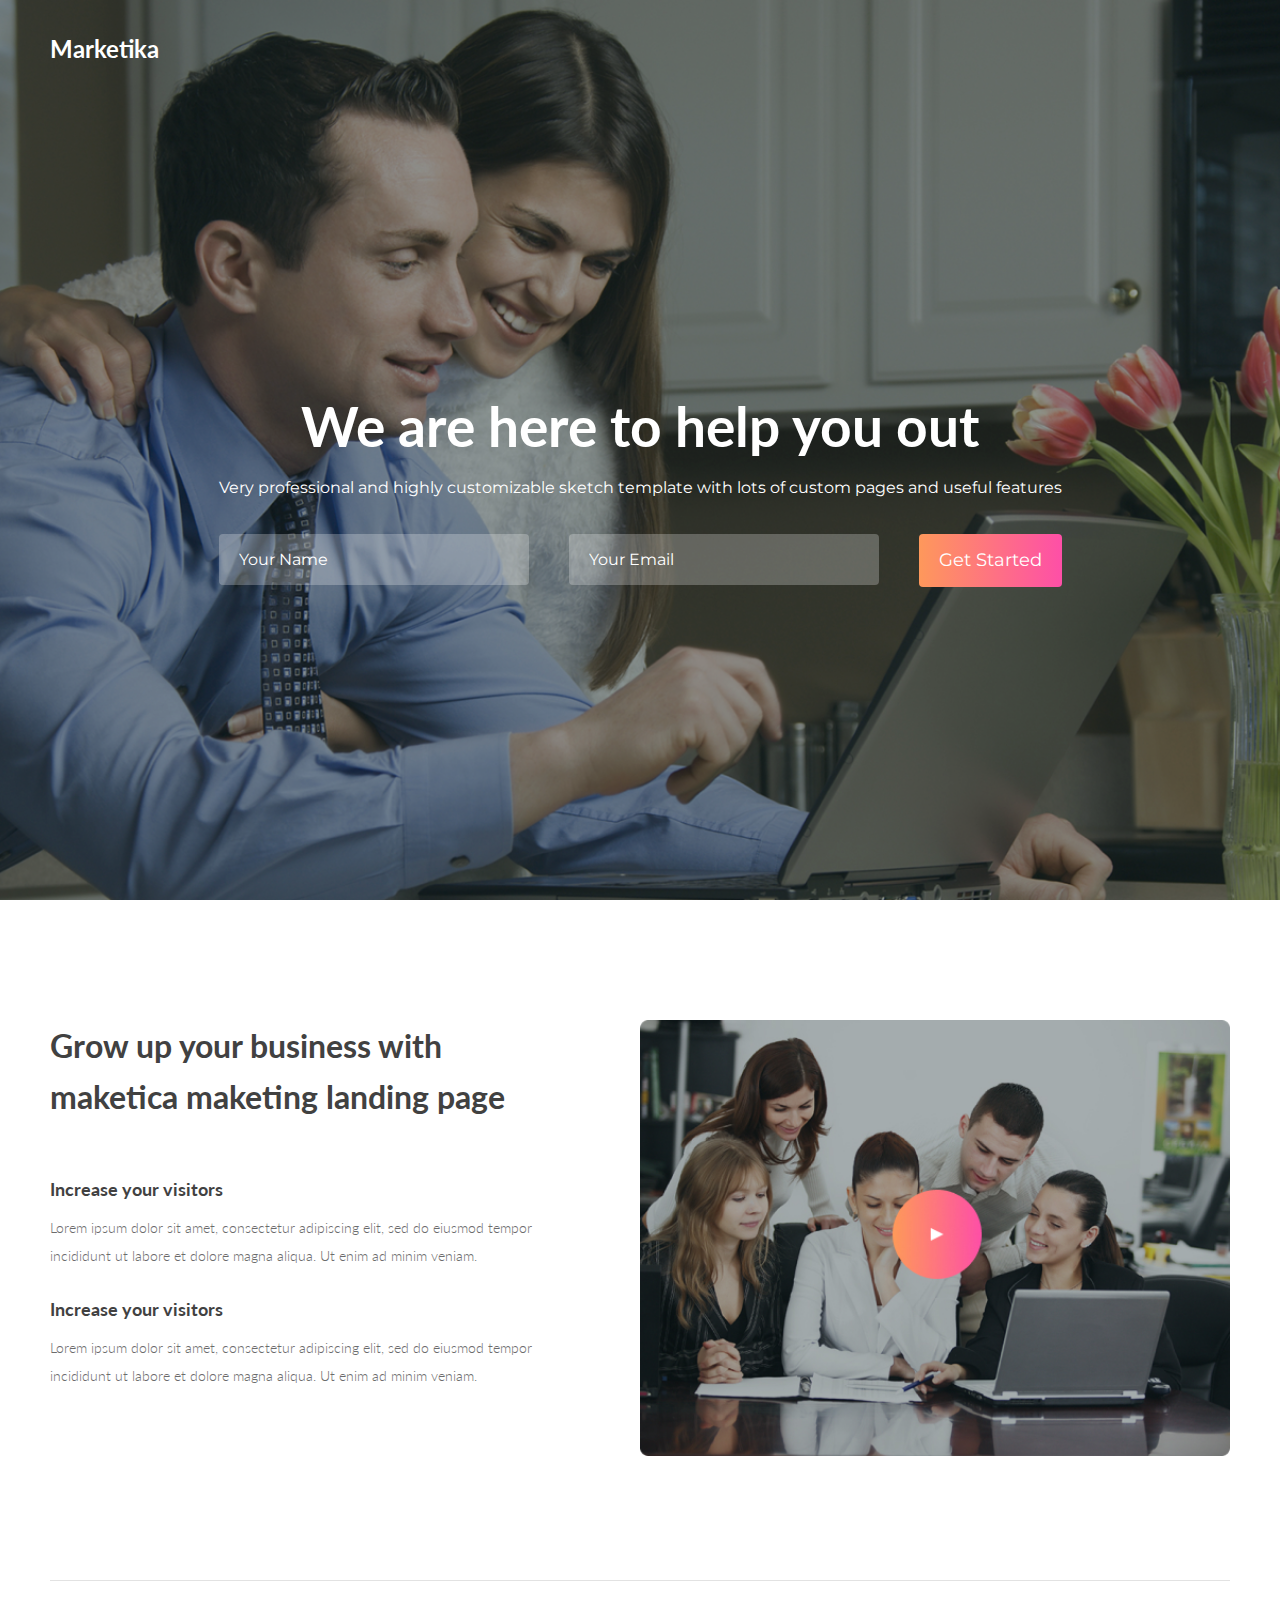
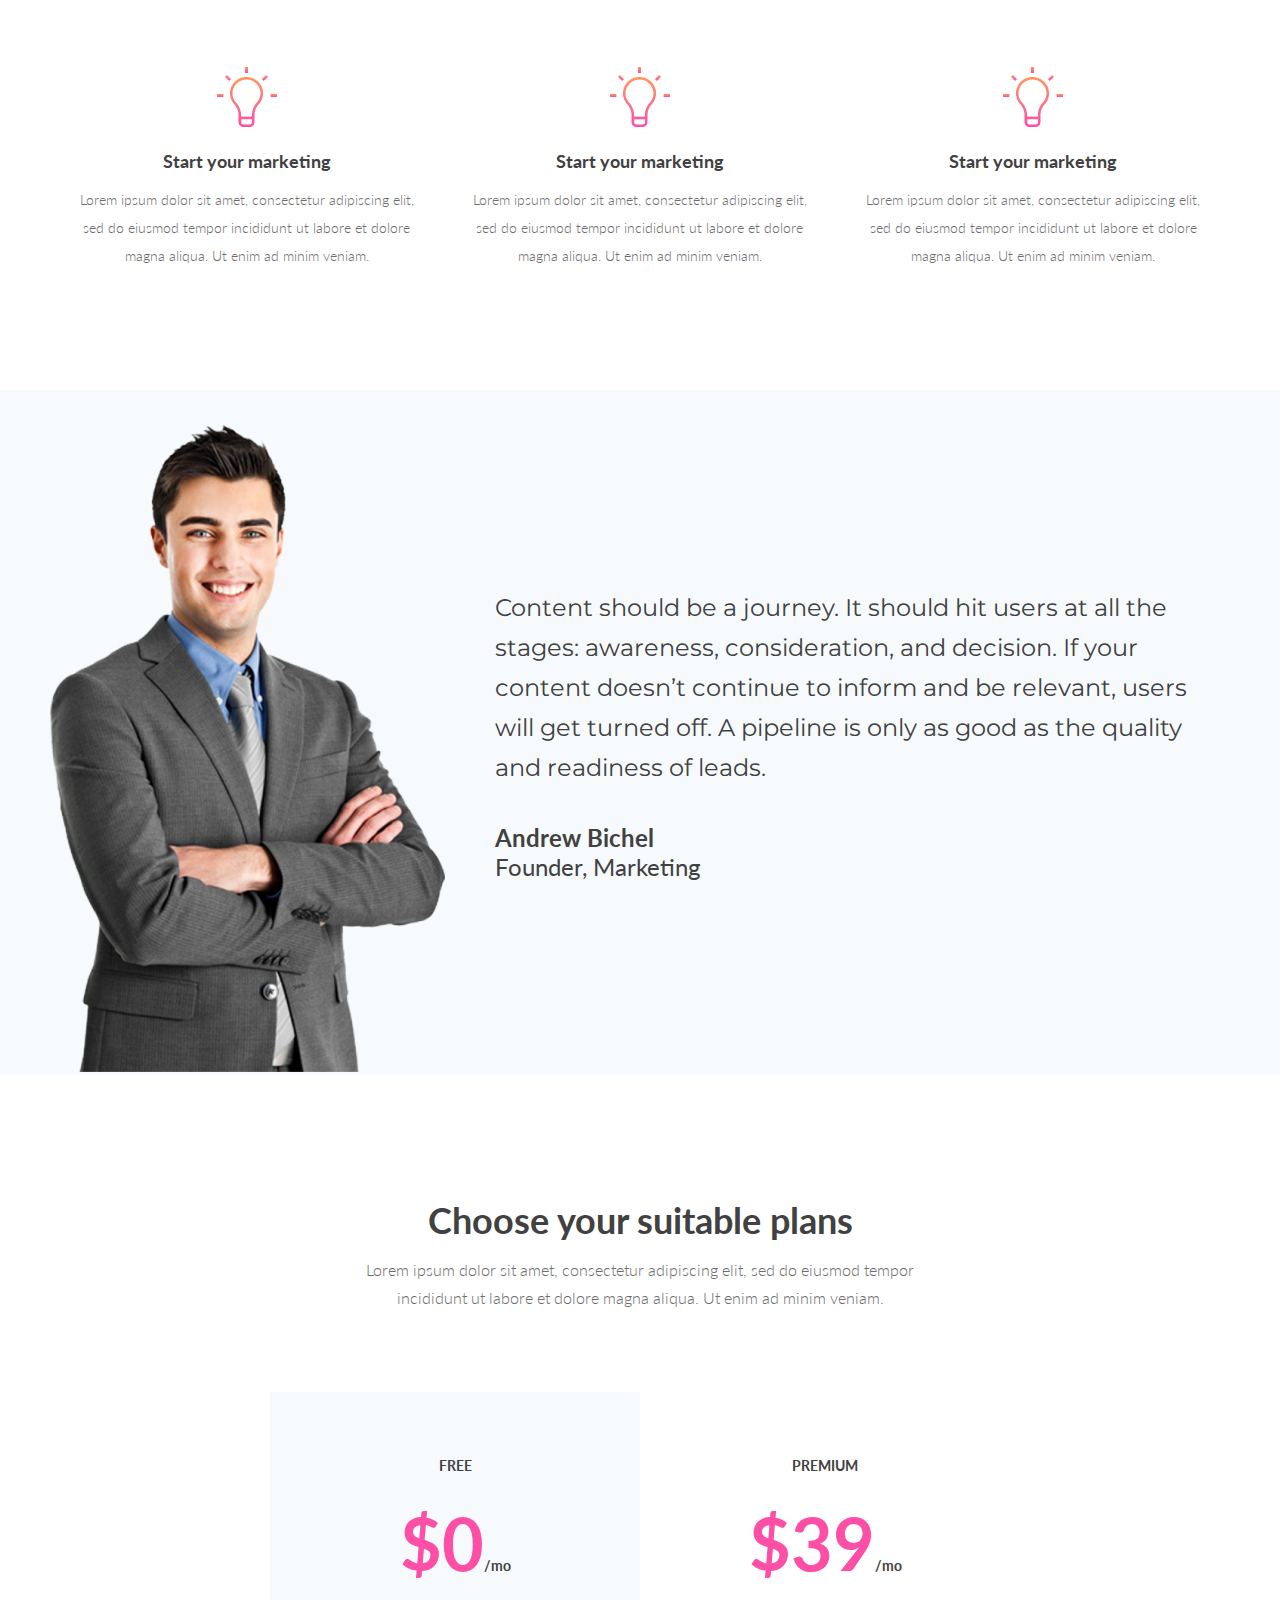
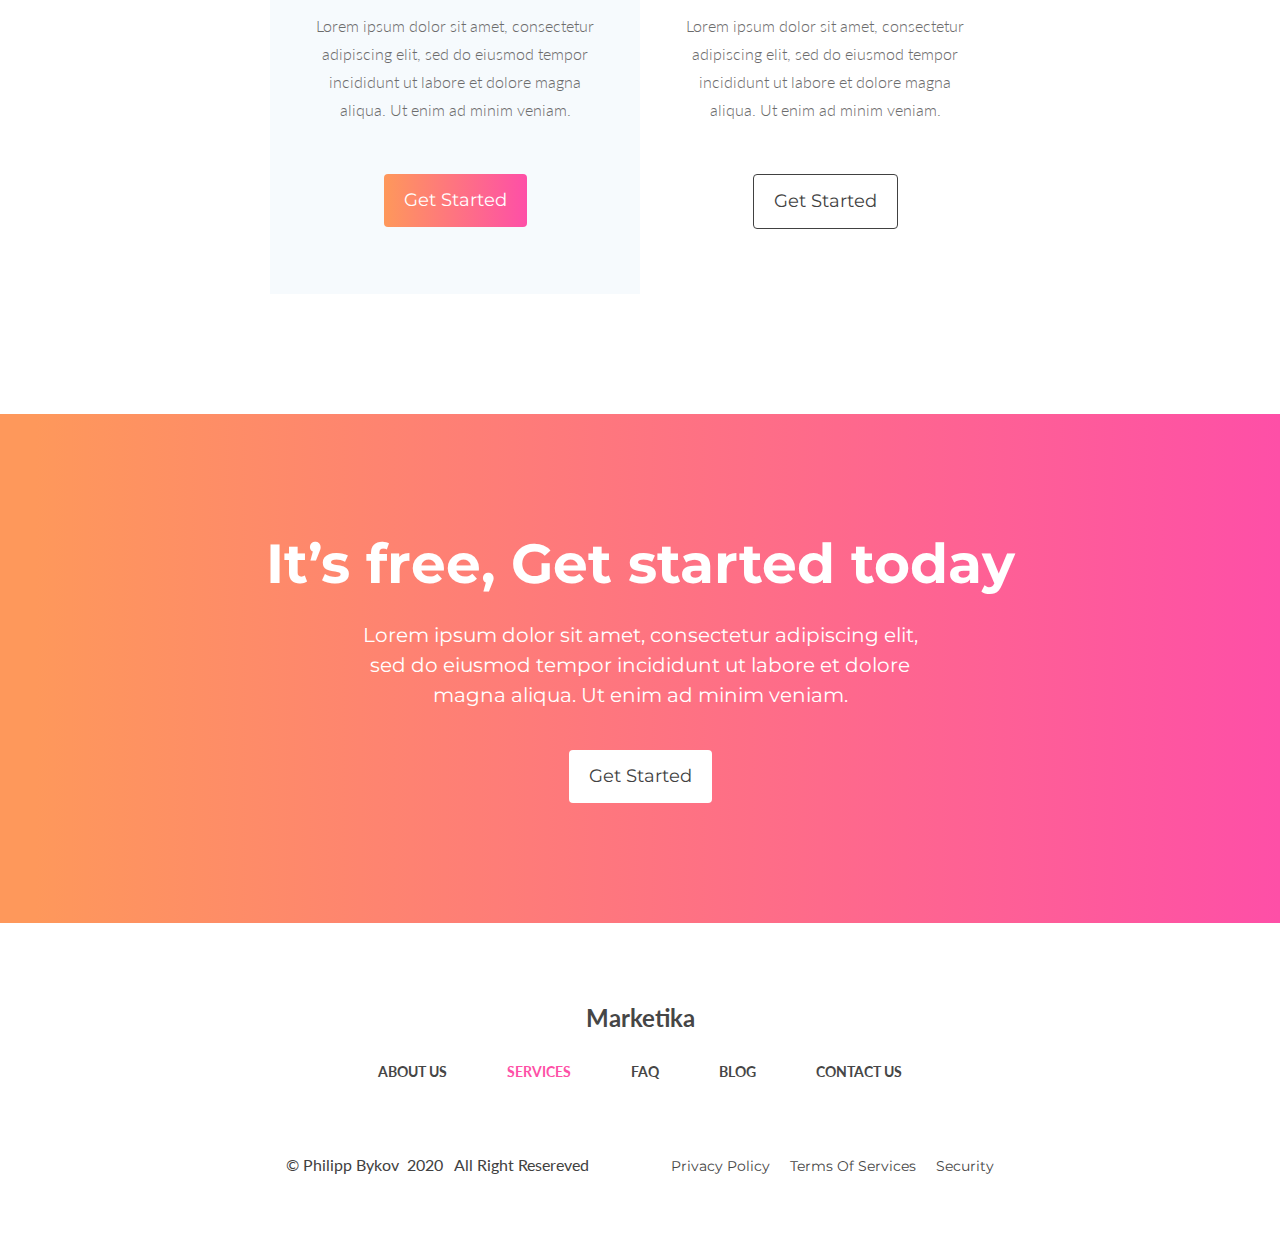
<file: Marketika/index.html>
<!DOCTYPE html>
<html lang="en">

<head>
    <meta charset="UTF-8">
    <title>Marketika</title>
    <link rel="stylesheet" href="style/normalize_ok.css">
    <!-- <link rel="stylesheet" href="https://unpkg.com/flexboxgrid2@7.2.1/flexboxgrid2.css"> -->
    <meta name="viewport" content="width=device-width, initial-scale=1">
    <meta html-equiv="X-UA-Compatible" content="ie=edge">
    
    <link rel="stylesheet" href="style/style.css">  
    <link rel="shortcut icon" href="img/favicon.ico" type="image/x-icon">
      
    <link href="https://fonts.googleapis.com/css?family=Lato:300,400,700|Montserrat:300,400,700&display=swap&subset=cyrillic" rel="stylesheet">
    <link href="https://fonts.googleapis.com/css?family=Montserrat:300,400,700&display=swap" rel="stylesheet">

</head>

<body>
    <!-- Header -->
    <section class="section-outer section-header">
        <div class="section-inner">
            <div class="section-header-logo">Marketika</div>
            <div class="section-header-content">
                <div class="section-header-wrapper">
                    <div class="section-header-wrapper__title">
                        We are here to help you out
                    </div>
                    <div class="section-header-wrapper__subtitle">
                        Very professional and highly customizable sketch template with lots
                        of custom pages and useful features
                    </div>
                    <form action="">
                        <div class="section-header-wrapper__form">

                            <div class="section-header-wrapper__form-input">
                                <input type="text" placeholder="Your Name" />
                            </div>
                            <div class="section-header-wrapper__form-input">
                                <input type="email" placeholder="Your Email" />
                            </div>
                            <div class="section-header-wrapper__form-button">
                                <button class="btn-main">Get Started</button>
                            </div>

                        </div>
                    </form>
                </div>
            </div>
        </div>
    </section>
    <!-- / Header -->

    <!-- Promo -->
    <section class="section-outer section-promo">
        <div class="section-inner">
            <div class="section-promo-1">
                <div class="section-promo-1__content">
                    <div class="title">Grow up your business with
                        maketica maketing landing page</div>
                    <div class="description-item">
                        <div class="description-item__title">Increase your visitors</div>
                        <div class="description-item__text">Lorem ipsum dolor sit amet, consectetur adipiscing elit, sed do eiusmod tempor incididunt ut labore et dolore magna aliqua. Ut enim ad minim veniam.</div>
                    </div>
                    <div class="description-item">
                        <div class="description-item__title">Increase your visitors</div>
                        <div class="description-item__text">Lorem ipsum dolor sit amet, consectetur adipiscing elit, sed do eiusmod tempor incididunt ut labore et dolore magna aliqua. Ut enim ad minim veniam.</div>
                    </div>

                </div>
                <div class="section-promo-1__video">
                    <img src="img/Group%203.jpg" alt="">
                </div>
            </div>
            <div class="section-promo-2">
                <div class="description-item">
                    <div class="description-item__icon">
                        <img src="img/Group.png" alt="">
                    </div>
                    <div class="description-item__title">Start your marketing</div>
                    <div class="description-item__text">Lorem ipsum dolor sit amet, consectetur adipiscing elit, sed do eiusmod tempor incididunt ut labore et dolore magna aliqua. Ut enim ad minim veniam.</div>
                </div>
                <div class="description-item">
                    <div class="description-item__icon">
                        <img src="img/Group.png" alt="">
                    </div>
                    <div class="description-item__title">Start your marketing</div>
                    <div class="description-item__text">Lorem ipsum dolor sit amet, consectetur adipiscing elit, sed do eiusmod tempor incididunt ut labore et dolore magna aliqua. Ut enim ad minim veniam.</div>
                </div>
                <div class="description-item">
                    <div class="description-item__icon">
                        <img src="img/Group.png" alt="">
                    </div>
                    <div class="description-item__title">Start your marketing</div>
                    <div class="description-item__text">Lorem ipsum dolor sit amet, consectetur adipiscing elit, sed do eiusmod tempor incididunt ut labore et dolore magna aliqua. Ut enim ad minim veniam.</div>
                </div>

            </div>
        </div>
    </section>
    <!-- / Promo -->

    <!-- Founder -->
    <section class="section-outer section-founder">
        <div class="section-inner">
            <div class="section-founder__img">
                <img src="img/founder.png" alt="" />
            </div>
            <div class="section-founder__content">
                <div class="section-founder__content-text">
                    Content should be a journey. It should hit users at all the stages: awareness, consideration, and decision. If your content doesn’t continue to inform and be relevant, users will get turned off. A pipeline is only as good as the quality and readiness of leads.
                </div>
                <div class="section-founder__content-name">
                    Andrew Bichel
                </div>
                <div class="section-founder__content-post">
                    Founder, Marketing
                </div>
            </div>
        </div>
    </section>
    <!-- / Founder -->

    <!-- Plans -->
    <section class="section-outer section-plans">
        <div class="section-inner">
            <div class="section-plans__title">Choose your suitable plans</div>
            <div class="section-plans__subtitle">Lorem ipsum dolor sit amet, consectetur adipiscing elit, sed do eiusmod tempor incididunt ut labore et dolore magna aliqua. Ut enim ad minim veniam.</div>
            <div class="section-plans__list">
                <div class="section-plans__list-item active">
                    <div class="section-plans__list-item_title">FREE</div>
                    <div class="section-plans__list-item_price"><span class="prefix">$0</span><span class="postfix">/mo</span></div>
                    <div class="section-plans__list-item_description">Lorem ipsum dolor sit amet, consectetur adipiscing elit, sed do eiusmod tempor incididunt ut labore et dolore magna aliqua. Ut enim ad minim veniam.</div>
                    <div class="section-plans__list-item_button">
                        <a class="btn-main" href="#">Get Started</a>
                    </div>
                </div>
                <div class="section-plans__list-item">
                    <div class="section-plans__list-item_title">PREMIUM</div>
                    <div class="section-plans__list-item_price"><span class="prefix">$39</span><span class="postfix">/mo</span></div>
                    <div class="section-plans__list-item_description">Lorem ipsum dolor sit amet, consectetur adipiscing elit, sed do eiusmod tempor incididunt ut labore et dolore magna aliqua. Ut enim ad minim veniam.</div>
                    <div class="section-plans__list-item_button">
                        <a class="btn-secondary" href="#">Get Started</a>
                    </div>
                </div>
            </div>
        </div>
    </section>
    <!-- / Plans -->

    <!-- Free -->
    <section class="section-outer section-free">
        <div class="section-inner">
            <div class="section-free__title">It’s free, Get started today</div>
            <div class="section-free__description">Lorem ipsum dolor sit amet, consectetur adipiscing elit, sed do eiusmod tempor incididunt ut labore et dolore magna aliqua. Ut enim ad minim veniam.</div>
            <div class="section-free__button">
                <a class="btn-free" href="#">Get Started</a>
            </div>
        </div>
    </section>
    <!-- / Free -->

    <!-- Footer -->
    <section class="section-outer section-footer">
        <div class="section-inner">
            <div class="section-footer__logo">Marketika</div>
            <ul class="section-footer__nav">
                <li><a href="#">About Us</a></li>
                <li><a href="#" class="active">Services</a></li>
                <li><a href="#">FAQ</a></li>
                <li><a href="#">Blog</a></li>
                <li><a href="#">Contact us</a></li>
            </ul>
            <div class="section-footer__copyright_and_links">
                <div class="section-footer__copyright_and_links-copyright">
                    © Philipp Bykov &nbsp;2020 &nbsp; All Right Resereved
                </div>
                <div class="section-footer__copyright_and_links-links">
                    <ul class="helper-links">
                        <li><a href="#">Privacy Policy</a></li>
                        <li><a href="#">Terms Of Services</a></li>
                        <li><a href="#">Security</a></li>
                    </ul>

                </div>
            </div>
        </div>
    </section>
    <!-- / Footer -->
</body>

</html>
</file>
<file: Marketika/style/style.css>
body {
  font-family: 'Lato', sans-serif;
  color: #414141; }

.section-inner {
  max-width: 1180px;
  margin: 0 auto; }

.section-outer {
  padding-left: 20px;
  padding-right: 20px; }

* {
  -webkit-box-sizing: border-box;
  box-sizing: border-box; }

.description-item__icon {
  margin-bottom: 20px; }

.description-item__title {
  margin-bottom: 14px;
  font-weight: bold;
  font-size: 18px;
  line-height: 22px;
  font-family: 'Lato', sans-serif; }

.description-item__text {
  font-family: 'Lato', sans-serif;
  font-weight: 300;
  font-size: 14px;
  line-height: 28px;
  /* or 175% */
  color: #6C6C6C; }

.btn-main {
  margin: 0;
  padding: 16px 20px;
  font-family: 'Montserrat', sans-serif;
  font-size: 18px;
  outline: none;
  border-radius: 4px;
  text-decoration: none;
  cursor: pointer;
  display: inline-block;
  border: none;
  background: -webkit-gradient(linear, left top, right top, from(#FE985B), to(#FE4FA7));
  background: linear-gradient(to right, #FE985B, #FE4FA7);
  color: #ffff;
  -webkit-transition: .5s;
  transition: .5s; }
  .btn-main:hover {
    background: -webkit-gradient(linear, left top, right top, from(#FE4FA7), to(#FE985B));
    background: linear-gradient(to right, #FE4FA7, #FE985B);
    -webkit-transition: .5s;
    transition: .5s; }

.btn-secondary {
  margin: 0;
  padding: 16px 20px;
  font-family: 'Montserrat', sans-serif;
  font-size: 18px;
  outline: none;
  border-radius: 4px;
  text-decoration: none;
  cursor: pointer;
  display: inline-block;
  border: 1px solid #414141;
  background: #ffff;
  color: #414141; }
  .btn-secondary:hover {
    color: #FE4FA7;
    border-color: #FE4FA7; }

.btn-free {
  margin: 0;
  padding: 16px 20px;
  font-family: 'Montserrat', sans-serif;
  font-size: 18px;
  outline: none;
  border-radius: 4px;
  text-decoration: none;
  cursor: pointer;
  display: inline-block;
  border: none;
  background: #ffff;
  color: #414141; }
  .btn-free:hover {
    color: #FE4FA7; }

.section-header {
  color: #ffffff;
  background: url(../img/Bitmap.jpg) no-repeat 50% 50%;
  background-size: cover;
  position: relative; }
  .section-header .section-inner {
    height: 100vh;
    position: relative;
    z-index: 10;
    display: -webkit-box;
    display: -ms-flexbox;
    display: flex;
    -webkit-box-orient: vertical;
    -webkit-box-direction: normal;
    -ms-flex-direction: column;
    flex-direction: column; }
  .section-header::before {
    content: "";
    position: absolute;
    top: 0;
    bottom: 0;
    right: 0;
    left: 0;
    background-color: rgba(20, 39, 41, 0.47);
    z-index: 5; }
  .section-header-logo {
    font-weight: bold;
    font-size: 24px;
    -ms-flex-negative: 1;
    flex-shrink: 1;
    margin-bottom:10px;
    padding-bottom: 10px;
    padding-top: 35px; }
  .section-header-content {
    -webkit-box-flex: 1;
    -ms-flex-positive: 1;
    flex-grow: 1;
    display: -webkit-box;
    display: -ms-flexbox;
    display: flex;
    -webkit-box-align: center;
    -ms-flex-align: center;
    align-items: center; }
  .section-header .section-header-wrapper {
    margin: 0 auto; }
    .section-header .section-header-wrapper__title {
      text-align: center;
      font-weight: bold;
      font-size: 55px;
      line-height: 60px;
      margin-bottom: 16px; }
    .section-header .section-header-wrapper__subtitle {
      text-align: center;
      font-family: 'Montserrat', sans-serif;
      line-height: 32px;
      margin: 0 auto;
      margin-bottom: 30px; }
    @media (max-width: 575px) {
      .section-header .section-header-wrapper__title {
        font-size: 40px; }
      .section-header .section-header-wrapper__subtitle {
        font-size: 16px; } }
    @media (min-width: 576px) {
      .section-header .section-header-wrapper-subtitle {
        font-size: 18px;
        width: 70%; } }
    .section-header .section-header-wrapper__form {
      display: -webkit-box;
      display: -ms-flexbox;
      display: flex; }
      .section-header .section-header-wrapper__form-input {
        -webkit-box-flex: 1;
        -ms-flex: 1;
        flex: 1; }
        .section-header .section-header-wrapper__form-input input {
          border: none;
          background-color: rgba(255, 255, 255, 0.25);
          color: #ffffff;
          font-family: 'Montserrat', sans-serif;
          font-size: 16px;
          line-height: 19px;
          margin: 0;
          padding: 16px 20px;
          outline: none;
          border-radius: 4px;
          width: 100%;
          -webkit-transition: .2s;
          transition: .2s; }
          .section-header .section-header-wrapper__form-input input::-webkit-input-placeholder {
            color: #ffff;
            font-size: 16px;
            line-height: 19px; }
          .section-header .section-header-wrapper__form-input input:-ms-input-placeholder {
            color: #ffff;
            font-size: 16px;
            line-height: 19px; }
          .section-header .section-header-wrapper__form-input input::placeholder {
            color: #ffff;
            font-size: 16px;
            line-height: 19px; }
          .section-header .section-header-wrapper__form-input input:focus {
            background-color: rgba(255, 255, 255, 0.5); }
      @media (max-width: 767px) {
        .section-header .section-header-wrapper__form {
          -webkit-box-orient: vertical;
          -webkit-box-direction: normal;
          -ms-flex-direction: column;
          flex-direction: column; }
          .section-header .section-header-wrapper__form-input {
            margin-bottom: 10px;
            margin-right: 0; }
          .section-header .section-header-wrapper__form-button {
            -webkit-box-flex: 1;
            -ms-flex: 1;
            flex: 1;
            margin-bottom: 20px; }
            .section-header .section-header-wrapper__form-button .btn-main {
              display: block;
              width: 100%; } }
      @media (min-width: 768px) {
        .section-header .section-header-wrapper__form-input {
          margin-right: 40px; } }

.section-promo {
  padding-top: 120px;
  padding-bottom: 120px; }

.section-promo-1 {
  display: -webkit-box;
  display: -ms-flexbox;
  display: flex; }
  .section-promo-1__content, .section-promo-1__video {
    -ms-flex-preferred-size: 50%;
    flex-basis: 50%; }
  .section-promo-1__content .title {
    font-family: 'Lato', sans-serif;
    font-weight: bold;
    font-size: 32px;
    line-height: 51px;
    margin-bottom: 56px; }
  .section-promo-1__content .description-item {
    margin-top: 28px; }
  .section-promo-1__video img {
    width: 100%;
    height: auto; }
  @media (max-width: 767px) {
    .section-promo-1 {
      -webkit-box-orient: vertical;
      -webkit-box-direction: normal;
      -ms-flex-direction: column;
      flex-direction: column; }
      .section-promo-1__video {
        -webkit-box-ordinal-group: 0;
        -ms-flex-order: -1;
        order: -1;
        margin-bottom: 20px; } }
  @media (min-width: 768px) {
    .section-promo-1__content {
      padding-right: 90px; } }

.section-promo-2 {
  display: -webkit-box;
  display: -ms-flexbox;
  display: flex;
  padding-top: 86px;
  padding-left: 20px;
  padding-right: 20px;
  margin-top: 120px;
  border-top: 1px solid #E2E2E2;
  text-align: center; }
  @media (min-width: 576px) {
    .section-promo-2 .description-item + .description-item {
      margin-left: 40px; } }
  @media (max-width: 575px) {
    .section-promo-2 {
      -webkit-box-orient: vertical;
      -webkit-box-direction: normal;
      -ms-flex-direction: column;
      flex-direction: column; }
      .section-promo-2 .description-item + .description-item {
        margin-top: 20px; } }

.section-founder {
  background: #F6FAFD;
  padding-top: 34px; }
  .section-founder .section-inner {
    display: -webkit-box;
    display: -ms-flexbox;
    display: flex; }
  .section-founder__content-text {
    font-family: 'Montserrat', sans-serif;
    font-size: 24px;
    line-height: 40px;
    color: #414141; }
  .section-founder__content-name {
    font-weight: bold;
    font-size: 24px;
    line-height: 29px;
    color: #414141;
    margin-top: 35px; }
  .section-founder__content-post {
    font-size: 24px;
    line-height: 29px;
    color: #414141; }
  @media (max-width: 767px) {
    .section-founder .section-inner {
      -webkit-box-orient: vertical;
      -webkit-box-direction: normal;
      -ms-flex-direction: column;
      flex-direction: column; }
    .section-founder__img img {
      max-width: 100%; }
    .section-founder__content {
      -webkit-box-ordinal-group: 0;
      -ms-flex-order: -1;
      order: -1;
      margin-bottom: 50px; } }
  @media (min-width: 768px) {
    .section-founder__img {
      -ms-flex-item-align: end;
      align-self: flex-end; }
    .section-founder__content {
      -ms-flex-item-align: center;
      align-self: center;
      padding-left: 50px;
      padding-right: 20px;
      margin-bottom: 30px; } }

.section-plans {
  padding-top: 120px;
  padding-bottom: 120px;
  text-align: center; }
  .section-plans__title {
    font-weight: bold;
    font-size: 36px;
    line-height: 51px;
    margin-bottom: 10px; }
  .section-plans__subtitle {
    font-weight: 300;
    font-size: 16px;
    line-height: 28px;
    text-align: center;
    margin-bottom: 80px;
    color: #6C6C6C; }
  .section-plans__list {
    display: -webkit-box;
    display: -ms-flexbox;
    display: flex;
    -webkit-box-pack: center;
    -ms-flex-pack: center;
    justify-content: center; }
    .section-plans__list-item {
      -ms-flex-preferred-size: 370px;
      flex-basis: 370px;
      padding: 65px 45px; }
      .section-plans__list-item_title {
        font-weight: bold;
        font-size: 14px;
        line-height: 17px;
        color: #414141;
        text-transform: uppercase;
        margin-bottom: 26px; }
      .section-plans__list-item_price {
        margin-bottom: 26px; }
        .section-plans__list-item_price .prefix {
          font-weight: bold;
          font-size: 72px;
          line-height: 86px;
          text-align: center;
          color: #FE4FA7; }
        .section-plans__list-item_price .postfix {
          font-weight: bold;
          font-size: 14px;
          line-height: 17px;
          /* identical to box height */
          text-align: center;
          color: #414141; }
      .section-plans__list-item_description {
        font-weight: 300;
        font-size: 16px;
        line-height: 28px;
        /* or 175% */
        color: #6C6C6C;
        margin-bottom: 50px; }
      .section-plans__list-item.active {
        background-color: #F6FAFD; }
    @media (max-width: 575px) {
      .section-plans__list {
        -webkit-box-orient: vertical;
        -webkit-box-direction: normal;
        -ms-flex-direction: column;
        flex-direction: column; } }
  @media (min-width: 576px) {
    .section-plans__subtitle {
      text-align: center;
      width: 50%;
      margin-left: auto;
      margin-right: auto; } }

.section-free {
  text-align: center;
  color: #ffff;
  background: -webkit-gradient(linear, left top, right top, color-stop(2.77%, #FE985B), to(#FE4FA7));
  background: linear-gradient(90deg, #FE985B 2.77%, #FE4FA7 100%);
  padding-top: 120px;
  padding-bottom: 120px; }
  .section-free__title {
    font-family: 'Montserrat', sans-serif;
    font-weight: bold;
    font-size: 55px;
    line-height: 60px;
    margin-bottom: 26px;
    font-family: 'Montserrat', sans-serif; }
  .section-free__description {
    font-family: 'Montserrat', sans-serif;
    font-size: 20px;
    line-height: 30px;
    font-family: 'Montserrat', sans-serif;
    margin: 0 auto;
    margin-bottom: 40px; }
  @media (min-width: 992px) {
    .section-free__description {
      width: 50%; } }

.section-footer {
  padding-top: 80px;
  padding-bottom: 80px; }
  .section-footer__logo {
    text-align: center;
    font-weight: bold;
    font-size: 24px;
    line-height: 29px;
    /* identical to box height */
    margin-bottom: 30px;
    color: #464646; }
  .section-footer__nav {
    display: -webkit-box;
    display: -ms-flexbox;
    display: flex;
    -webkit-box-pack: center;
    -ms-flex-pack: center;
    justify-content: center;
    margin: 0;
    padding: 0;
    list-style: none;
    text-decoration: none;
    margin-bottom: 74px; }
    .section-footer__nav li {
      text-decoration: none; }
      .section-footer__nav li a {
        font-weight: bold;
        font-size: 14px;
        line-height: 20px;
        /* identical to box height, or 143% */
        text-align: center;
        text-transform: uppercase;
        color: #464646;
        text-decoration: none;
        -webkit-transition: .2s;
        transition: .2s; }
        .section-footer__nav li a.active, .section-footer__nav li a:hover {
          color: #FE50A6; }
    @media (max-width: 575px) {
      .section-footer__nav {
        -webkit-box-orient: vertical;
        -webkit-box-direction: normal;
        -ms-flex-direction: column;
        flex-direction: column;
        text-align: center; }
        .section-footer__nav li + li {
          margin-top: 10px; } }
    @media (min-width: 576px) {
      .section-footer__nav li + li {
        margin-left: 60px; } }
  .section-footer__copyright_and_links {
    display: -webkit-box;
    display: -ms-flexbox;
    display: flex;
    -webkit-box-pack: justify;
    -ms-flex-pack: justify;
    justify-content: space-between; }
    @media (min-width: 1200px) {
      .section-footer__copyright_and_links {
        width: 60%;
        margin: 0 auto; } }
    @media (max-width: 767px) {
      .section-footer__copyright_and_links {
        -webkit-box-orient: vertical;
        -webkit-box-direction: normal;
        -ms-flex-direction: column;
        flex-direction: column;
        text-align: center; } }

.helper-links {
  margin: 0;
  padding: 0;
  list-style: none;
  text-decoration: none;
  display: -webkit-box;
  display: -ms-flexbox;
  display: flex; }
  .helper-links li {
    text-decoration: none; }
    .helper-links li + li {
      margin-left: 20px; }
    .helper-links li a {
      font-family: 'Montserrat', sans-serif;
      font-size: 14px;
      line-height: 20px;
      /* identical to box height, or 143% */
      color: #464646;
      text-decoration: none;
      font-weight: normal;
      font-size: 14px;
      line-height: 17px; }
      .helper-links li a:hover {
        text-decoration: underline; }
  @media (max-width: 767px) {
    .helper-links {
      display: -webkit-inline-box;
      display: -ms-inline-flexbox;
      display: inline-flex;
      margin-top: 20px; } }
  @media (min-width: 768px) {
    .helper-links {
      display: -webkit-box;
      display: -ms-flexbox;
      display: flex; } }
</file>
